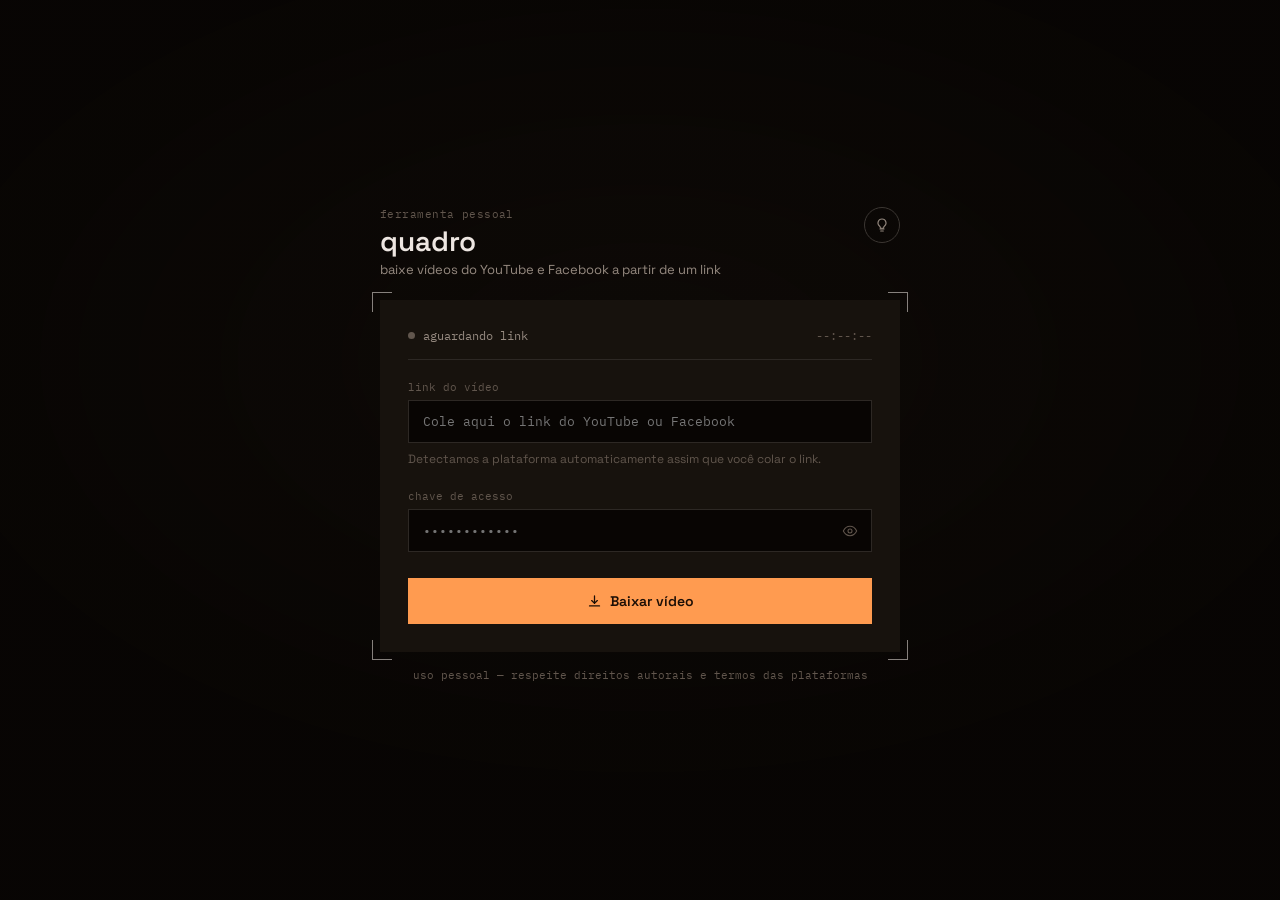
<file: frontend/index.html>
<!doctype html>
<html lang="pt-BR" data-theme="dark">
<head>
  <meta charset="utf-8">
  <meta name="viewport" content="width=device-width, initial-scale=1">
  <title>quadro</title>
  <meta name="description" content="Ferramenta pessoal para baixar vídeos do YouTube e do Facebook a partir de um link.">
  <link rel="preconnect" href="https://fonts.googleapis.com">
  <link rel="stylesheet" href="https://fonts.googleapis.com/css2?family=Space+Grotesk:wght@400;500;600;700&family=IBM+Plex+Mono:wght@400;500&display=swap">
  <link rel="stylesheet" href="style.css">
</head>
<body>
  <div class="card-wrap">
    <header class="app-header">
      <div>
        <p class="kicker mono">ferramenta pessoal</p>
        <h1>quadro</h1>
        <p class="subtitle">baixe vídeos do YouTube e Facebook a partir de um link</p>
      </div>
      <button type="button" id="theme-toggle" class="bulb-btn" aria-label="Alternar entre tema claro e escuro">
        <svg width="16" height="16" viewBox="0 0 24 24" fill="none">
          <path d="M9 18h6M10 21h4" stroke-width="1.6" stroke-linecap="round"/>
          <path class="bulb-fill" d="M12 3a6 6 0 0 0-3.5 10.9c.6.45 1 1.15 1 1.9V17h5v-1.2c0-.75.4-1.45 1-1.9A6 6 0 0 0 12 3Z" stroke-width="1.6" stroke-linejoin="round"/>
        </svg>
      </button>
    </header>

    <form id="download-form" class="panel" novalidate>
      <span class="bracket bracket-tl"></span>
      <span class="bracket bracket-tr"></span>
      <span class="bracket bracket-bl"></span>
      <span class="bracket bracket-br"></span>

      <div class="status-bar">
        <div class="status-left">
          <span id="status-dot" class="dot dot-idle"></span>
          <span id="status-label" class="mono status-label">aguardando link</span>
        </div>
        <span id="status-time" class="mono status-time">--:--:--</span>
      </div>

      <div class="field">
        <label class="field-label mono" for="url-input">link do vídeo</label>
        <div class="input-wrap">
          <input id="url-input" type="text" inputmode="url" autocomplete="off" spellcheck="false"
                 placeholder="Cole aqui o link do YouTube ou Facebook" class="mono" required>
          <span id="platform-chip" class="platform-chip mono" hidden>
            <span id="platform-icon"></span>
            <span id="platform-name"></span>
          </span>
        </div>
        <p class="hint">Detectamos a plataforma automaticamente assim que você colar o link.</p>
      </div>

      <div class="field key-field">
        <label class="field-label mono" for="key-input">chave de acesso</label>
        <div class="input-wrap">
          <input id="key-input" type="password" autocomplete="off" placeholder="••••••••••••" class="mono" required>
          <button type="button" id="toggle-key-visibility" class="icon-btn" aria-label="Mostrar chave de acesso">
            <svg width="16" height="16" viewBox="0 0 24 24" fill="none">
              <path d="M2 12s3.5-7 10-7 10 7 10 7-3.5 7-10 7-10-7-10-7Z" stroke-width="1.6"/>
              <circle cx="12" cy="12" r="3" stroke-width="1.6"/>
            </svg>
          </button>
        </div>
      </div>

      <button type="submit" id="submit-btn" class="btn-primary">
        <svg width="15" height="15" viewBox="0 0 24 24" fill="none">
          <path d="M12 3v12m0 0-4.5-4.5M12 15l4.5-4.5" stroke-width="2" stroke-linecap="round" stroke-linejoin="round"/>
          <path d="M4 19h16" stroke-width="2" stroke-linecap="round"/>
        </svg>
        <span>Baixar vídeo</span>
      </button>

      <div id="progress-area" class="progress-area" hidden>
        <div class="progress-row">
          <span class="mono progress-label">baixando em qualidade máxima</span>
        </div>
        <div class="progress-track">
          <div class="progress-fill"></div>
          <div class="progress-shimmer"></div>
        </div>
        <p id="progress-caption" class="mono progress-caption">verificando o link</p>
      </div>

      <div id="success-area" class="result-area" hidden>
        <div class="result-row">
          <div class="thumb">
            <svg width="20" height="20" viewBox="0 0 24 24" fill="none"><path d="M9 7v10l8-5-8-5Z"/></svg>
          </div>
          <div class="result-meta">
            <p id="result-title" class="result-title"></p>
            <p id="result-detail" class="mono result-detail"></p>
          </div>
        </div>
        <button type="button" id="save-file-btn" class="btn-primary">
          <svg width="15" height="15" viewBox="0 0 24 24" fill="none">
            <path d="M12 3v12m0 0-4.5-4.5M12 15l4.5-4.5" stroke-width="2" stroke-linecap="round" stroke-linejoin="round"/>
            <path d="M4 19h16" stroke-width="2" stroke-linecap="round"/>
          </svg>
          <span>Salvar arquivo</span>
        </button>
        <button type="button" id="reset-btn" class="link-btn mono">baixar outro vídeo</button>
      </div>

      <div id="error-area" class="error-area" hidden>
        <div class="error-row">
          <svg width="20" height="20" viewBox="0 0 24 24" fill="none">
            <path d="M12 3 2 20h20L12 3Z" stroke-width="1.6" stroke-linejoin="round"/>
            <path d="M12 10v4" stroke-width="1.6" stroke-linecap="round"/>
            <circle cx="12" cy="17" r="0.9" fill="currentColor"/>
          </svg>
          <div>
            <p class="error-title">Não foi possível baixar este vídeo</p>
            <p id="error-detail" class="error-detail"></p>
          </div>
        </div>
        <button type="button" id="retry-btn" class="btn-outline">
          <svg width="14" height="14" viewBox="0 0 24 24" fill="none">
            <path d="M4 4v6h6M20 20v-6h-6" stroke-width="1.8" stroke-linecap="round" stroke-linejoin="round"/>
            <path d="M20 10a8 8 0 0 0-14.6-4.6M4 14a8 8 0 0 0 14.6 4.6" stroke-width="1.8" stroke-linecap="round"/>
          </svg>
          <span>Tentar novamente</span>
        </button>
      </div>
    </form>

    <p class="footer-note mono">uso pessoal — respeite direitos autorais e termos das plataformas</p>
  </div>

  <script src="app.js"></script>
</body>
</html>
</file>
<file: frontend/style.css>
* { box-sizing: border-box; }

[hidden] { display: none !important; }

:root {
  --bg: oklch(0.15 0.01 60);
  --panel: oklch(0.185 0.012 60);
  --field: oklch(0.12 0.01 60);
  --line: oklch(0.34 0.01 60);
  --line-soft: oklch(0.28 0.01 60);
  --ink: oklch(0.93 0.01 60);
  --ink-dim: oklch(0.64 0.02 60);
  --ink-faint: oklch(0.46 0.02 60);
  --amber: oklch(0.78 0.15 55);
  --amber-ink: oklch(0.18 0.03 55);
  --teal: oklch(0.72 0.1 195);
  --red: oklch(0.65 0.18 25);
}

:root[data-theme="light"] {
  --bg: oklch(0.97 0.006 90);
  --panel: oklch(0.955 0.007 90);
  --field: oklch(0.925 0.008 90);
  --line: oklch(0.78 0.01 90);
  --line-soft: oklch(0.86 0.008 90);
  --ink: oklch(0.22 0.012 90);
  --ink-dim: oklch(0.45 0.015 90);
  --ink-faint: oklch(0.6 0.015 90);
  --amber: oklch(0.7 0.16 55);
  --amber-ink: oklch(0.18 0.03 55);
  --teal: oklch(0.55 0.1 195);
  --red: oklch(0.55 0.19 25);
}

html, body {
  margin: 0;
  background: var(--bg);
  color: var(--ink);
}

body {
  min-height: 100vh;
  font-family: "Space Grotesk", sans-serif;
  display: flex;
  align-items: center;
  justify-content: center;
  padding: 48px 20px;
  position: relative;
  overflow-x: hidden;
}

body::before {
  content: "";
  position: fixed;
  inset: 0;
  background: radial-gradient(ellipse 60% 50% at 50% 40%, transparent 0%, oklch(0.08 0.01 60 / 0.55) 100%);
  pointer-events: none;
  z-index: 0;
}

:root[data-theme="light"] body::before {
  display: none;
}

a { color: var(--amber); text-decoration: none; }
a:hover { color: oklch(0.85 0.16 55); }

.mono { font-family: "IBM Plex Mono", ui-monospace, monospace; }

.card-wrap {
  position: relative;
  width: 100%;
  max-width: 520px;
  z-index: 1;
}

.app-header {
  display: flex;
  justify-content: space-between;
  align-items: flex-start;
  margin-bottom: 22px;
  gap: 12px;
}

.kicker {
  font-size: 11px;
  letter-spacing: 0.04em;
  color: var(--ink-faint);
  margin: 0 0 6px;
}

.app-header h1 {
  font-size: 28px;
  font-weight: 600;
  line-height: 1;
  margin: 0;
}

.subtitle {
  font-size: 13px;
  color: var(--ink-dim);
  margin: 6px 0 0;
}

.bulb-btn {
  width: 36px;
  height: 36px;
  border-radius: 50%;
  border: 1px solid var(--line);
  background: transparent;
  display: flex;
  align-items: center;
  justify-content: center;
  cursor: pointer;
  flex-shrink: 0;
  padding: 0;
  transition: box-shadow 0.2s ease, border-color 0.2s ease;
}

.bulb-btn svg path {
  stroke: var(--ink-dim);
  transition: stroke 0.2s ease;
}

.bulb-btn.is-light {
  border-color: var(--amber);
  background: oklch(0.75 0.15 55 / 0.14);
  box-shadow: 0 0 14px oklch(0.75 0.15 55 / 0.4);
}

.bulb-btn.is-light svg path {
  stroke: var(--amber);
}

.bulb-btn.is-light svg path.bulb-fill {
  fill: oklch(0.75 0.15 55 / 0.3);
}

.panel {
  position: relative;
  background: var(--panel);
  padding: 28px;
  margin: 0;
  border: none;
}

.bracket {
  position: absolute;
  width: 20px;
  height: 20px;
  pointer-events: none;
}
.bracket::before {
  content: "";
  position: absolute;
  inset: 0;
  border-color: var(--amber);
  opacity: 0.55;
}
.bracket-tl { top: -8px; left: -8px; }
.bracket-tl::before { border-top: 1.6px solid; border-left: 1.6px solid; }
.bracket-tr { top: -8px; right: -8px; }
.bracket-tr::before { border-top: 1.6px solid; border-right: 1.6px solid; }
.bracket-bl { bottom: -8px; left: -8px; }
.bracket-bl::before { border-bottom: 1.6px solid; border-left: 1.6px solid; }
.bracket-br { bottom: -8px; right: -8px; }
.bracket-br::before { border-bottom: 1.6px solid; border-right: 1.6px solid; }

.status-bar {
  display: flex;
  justify-content: space-between;
  align-items: center;
  padding-bottom: 16px;
  margin-bottom: 20px;
  border-bottom: 1px solid var(--line-soft);
}

.status-left {
  display: flex;
  align-items: center;
  gap: 8px;
}

.dot {
  width: 7px;
  height: 7px;
  border-radius: 50%;
  display: inline-block;
  background: var(--ink-faint);
}
.dot-idle { background: var(--ink-faint); }
.dot-processing { background: var(--amber); animation: pulseDot 1.1s ease-in-out infinite; }
.dot-success { background: var(--teal); }
.dot-error { background: var(--red); }

.status-label { font-size: 12px; color: var(--ink-dim); }
.status-time { font-size: 12px; color: var(--ink-faint); }

.field { margin-top: 0; }
.field + .field { margin-top: 22px; }

.field-label {
  display: block;
  font-size: 11px;
  color: var(--ink-faint);
  margin-bottom: 6px;
}

.input-wrap { position: relative; }

input[type="text"],
input[type="password"] {
  width: 100%;
  background: var(--field);
  border: 1px solid var(--line-soft);
  color: var(--ink);
  font-size: 13px;
  padding: 12px 14px;
  outline: none;
  font-family: "IBM Plex Mono", ui-monospace, monospace;
}

input[type="text"]:focus,
input[type="password"]:focus {
  border-color: var(--amber);
}

input:disabled { opacity: 0.4; }

#url-input { padding-right: 108px; }
#key-input { padding-right: 40px; }

.hint {
  font-size: 12px;
  color: var(--ink-faint);
  margin: 8px 0 0;
}

.platform-chip {
  position: absolute;
  right: 8px;
  top: 50%;
  transform: translateY(-50%);
  display: flex;
  align-items: center;
  gap: 5px;
  border: 1px solid var(--line);
  padding: 3px 8px;
  font-size: 11px;
  color: var(--ink-dim);
  background: var(--field);
}
.platform-chip svg { display: block; }

.icon-btn {
  position: absolute;
  right: 14px;
  top: 50%;
  transform: translateY(-50%);
  background: none;
  border: none;
  padding: 0;
  cursor: pointer;
  display: flex;
  color: var(--ink-faint);
}
.icon-btn svg path,
.icon-btn svg circle { stroke: var(--ink-faint); }

.btn-primary {
  margin-top: 26px;
  width: 100%;
  background: var(--amber);
  color: var(--amber-ink);
  border: none;
  font-family: "Space Grotesk", sans-serif;
  font-weight: 600;
  font-size: 14px;
  padding: 14px;
  display: flex;
  align-items: center;
  justify-content: center;
  gap: 8px;
  cursor: pointer;
}
.btn-primary:hover { background: oklch(0.82 0.15 55); }
.btn-primary svg path { stroke: var(--amber-ink); }

.btn-outline {
  margin-top: 22px;
  width: 100%;
  background: transparent;
  color: var(--ink);
  border: 1px solid var(--line);
  font-family: "Space Grotesk", sans-serif;
  font-weight: 500;
  font-size: 14px;
  padding: 13px;
  display: flex;
  align-items: center;
  justify-content: center;
  gap: 8px;
  cursor: pointer;
}
.btn-outline svg path { stroke: var(--ink); }

.link-btn {
  display: block;
  width: 100%;
  background: none;
  border: none;
  text-align: center;
  font-size: 12px;
  color: var(--ink-dim);
  margin-top: 14px;
  cursor: pointer;
  padding: 0;
}
.link-btn:hover { color: var(--ink); text-decoration: underline; }

.progress-area { margin-top: 26px; }
.progress-row {
  display: flex;
  justify-content: space-between;
  margin-bottom: 8px;
}
.progress-label { font-size: 12px; color: var(--ink-faint); }
.progress-track {
  position: relative;
  height: 3px;
  background: var(--line-soft);
  overflow: hidden;
}
.progress-fill {
  position: absolute;
  left: 0; top: 0; height: 100%;
  width: 40%;
  background: var(--amber);
  animation: growFill 2.6s ease-in-out infinite alternate;
}
.progress-shimmer {
  position: absolute;
  left: 0; top: 0; height: 100%;
  width: 25%;
  background: linear-gradient(90deg, transparent, oklch(0.95 0.05 55 / 0.6), transparent);
  animation: scanShimmer 1.6s linear infinite;
}
.progress-caption {
  font-size: 11px;
  color: var(--ink-faint);
  margin: 10px 0 0;
}

.result-area { margin-top: 24px; padding-top: 20px; border-top: 1px solid var(--line-soft); }
.result-row { display: flex; gap: 14px; align-items: center; }
.thumb {
  flex: 0 0 108px;
  height: 64px;
  background: oklch(0.1 0.01 60);
  border: 1px solid var(--line-soft);
  display: flex;
  align-items: center;
  justify-content: center;
}
:root[data-theme="light"] .thumb { background: oklch(0.88 0.008 90); }
.thumb svg path { fill: var(--ink-faint); }
.result-meta { min-width: 0; flex: 1; }
.result-title {
  font-size: 14px;
  font-weight: 600;
  white-space: nowrap;
  overflow: hidden;
  text-overflow: ellipsis;
  margin: 0;
}
.result-detail {
  font-size: 11px;
  color: var(--ink-faint);
  margin: 6px 0 0;
}

.error-area { margin-top: 20px; padding-top: 20px; border-top: 1px solid var(--line-soft); }
.error-row { display: flex; gap: 12px; align-items: flex-start; }
.error-row svg { flex-shrink: 0; margin-top: 1px; }
.error-row svg path,
.error-row svg circle { stroke: var(--red); }
.error-row svg circle[fill] { fill: var(--red); stroke: none; }
.error-title { font-size: 14px; font-weight: 600; margin: 0; }
.error-detail {
  font-size: 12px;
  color: var(--ink-dim);
  margin: 5px 0 0;
  line-height: 1.5;
}

.footer-note {
  text-align: center;
  font-size: 11px;
  color: var(--ink-faint);
  margin-top: 16px;
}

@keyframes pulseDot { 0%, 100% { opacity: 1; } 50% { opacity: 0.3; } }
@keyframes scanShimmer { 0% { transform: translateX(-120%); } 100% { transform: translateX(420%); } }
@keyframes growFill { 0% { width: 15%; } 100% { width: 75%; } }

@media (max-width: 480px) {
  body { padding: 32px 16px; align-items: flex-start; }
  .app-header h1 { font-size: 24px; }
  .panel { padding: 20px; }
  #url-input { padding-right: 14px; }
  .platform-chip { position: static; transform: none; margin-top: 8px; width: fit-content; }
}
</file>
